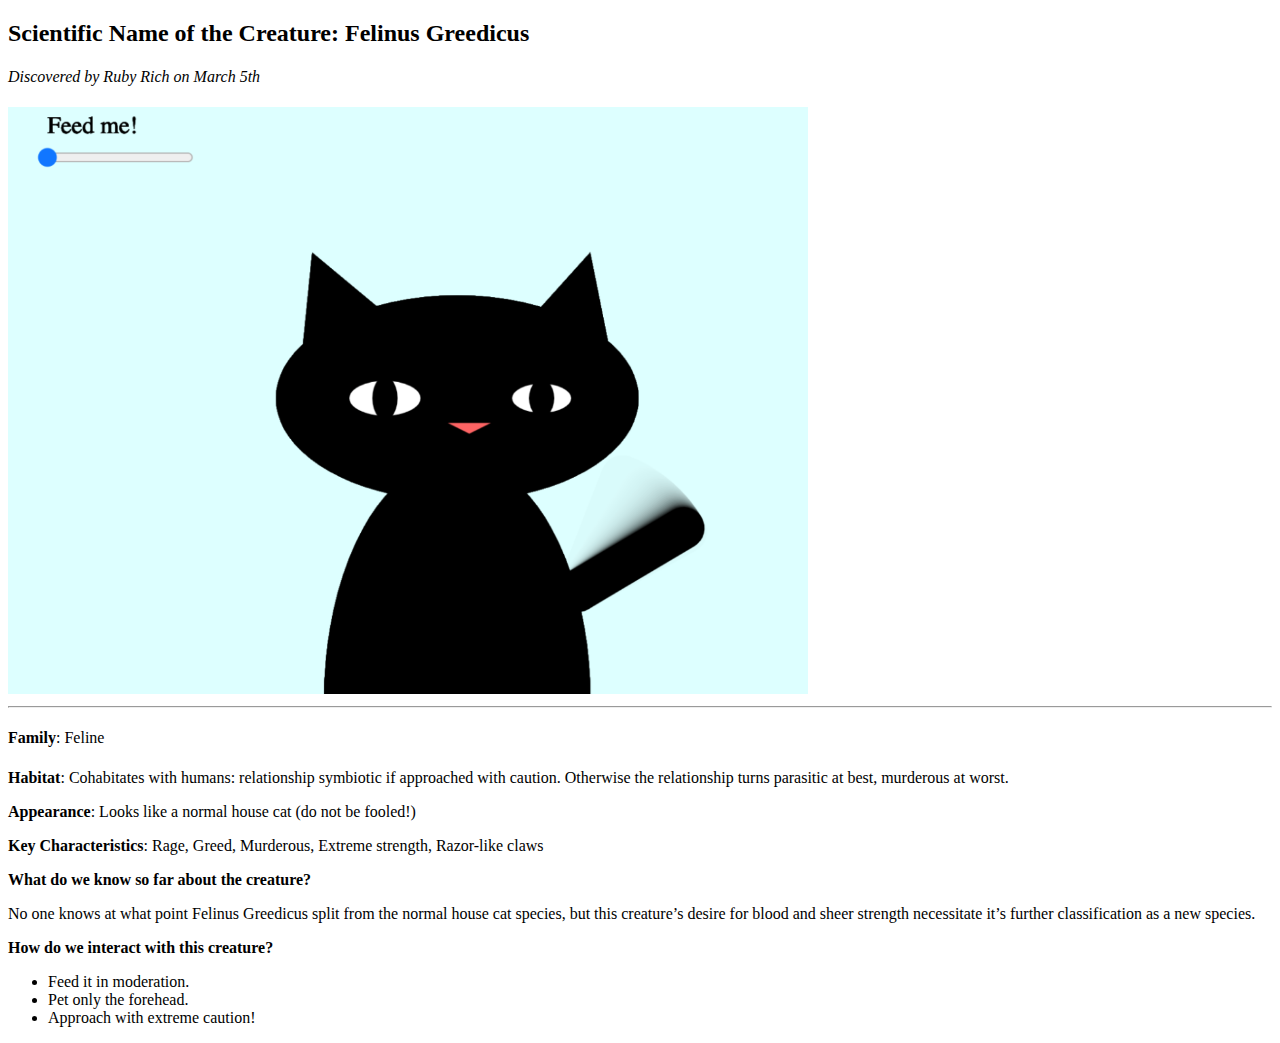
<file: 01-project-html/index.html>
<!DOCTYPE html>
<html lang="en">
<head>
    <meta charset="UTF-8">
    <meta name="viewport" content="width=device-width, initial-scale=1.0">
    <title>Document</title>
</head>
<body>

    <h2><strong>Scientific Name of the Creature:&nbsp;Felinus Greedicus</strong></h2>

    
<h4><em><span style="font-weight: 400;">Discovered by Ruby Rich on March 5th</span></em></h4>
<img width ="800px" src="cat1.png" alt = "Creature Image"
<img width ="800px" src="cat2.png" alt = "Creature Image"
<br>
<hr>
<h4><span style="font-weight: 400;"><strong>Family</strong>:&nbsp;</span><span style="font-weight: 400;">Feline</span></h4>
<p><span style="font-weight: 400;"><strong>Habitat</strong>:&nbsp;</span><span style="font-weight: 400;">Cohabitates with humans:</span><span style="font-weight: 400;">&nbsp;relationship symbiotic if approached with caution. Otherwise the relationship turns parasitic at best, murderous at worst.&nbsp;</span></p>
<p><span style="font-weight: 400;"><strong>Appearance</strong>:</span><span style="font-weight: 400;">&nbsp;Looks like a normal house cat (do not be fooled!)</span></p>
<p><span style="font-weight: 400;"><strong>Key Characteristics</strong>:&nbsp;</span><span style="font-weight: 400;">Rage, Greed, Murderous, Extreme strength, Razor-like claws</span></p>
<p><strong>What do we know so far about the creature?</strong></p>
<p><span style="font-weight: 400;">No one knows at what point Felinus Greedicus split from the normal house cat species, but this creature&rsquo;s desire for blood and sheer strength necessitate it&rsquo;s further classification as a new species.&nbsp;</span></p>
<p><strong>How do we interact with this creature?</strong></p>
<ul>
<li><span style="font-weight: 400;">Feed it in moderation.</span></li>
<li><span style="font-weight: 400;">Pet only the forehead.</span></li>
<li><span style="font-weight: 400;">Approach with extreme caution!</span></li>
</ul>
    
</body>
</html>
</file>
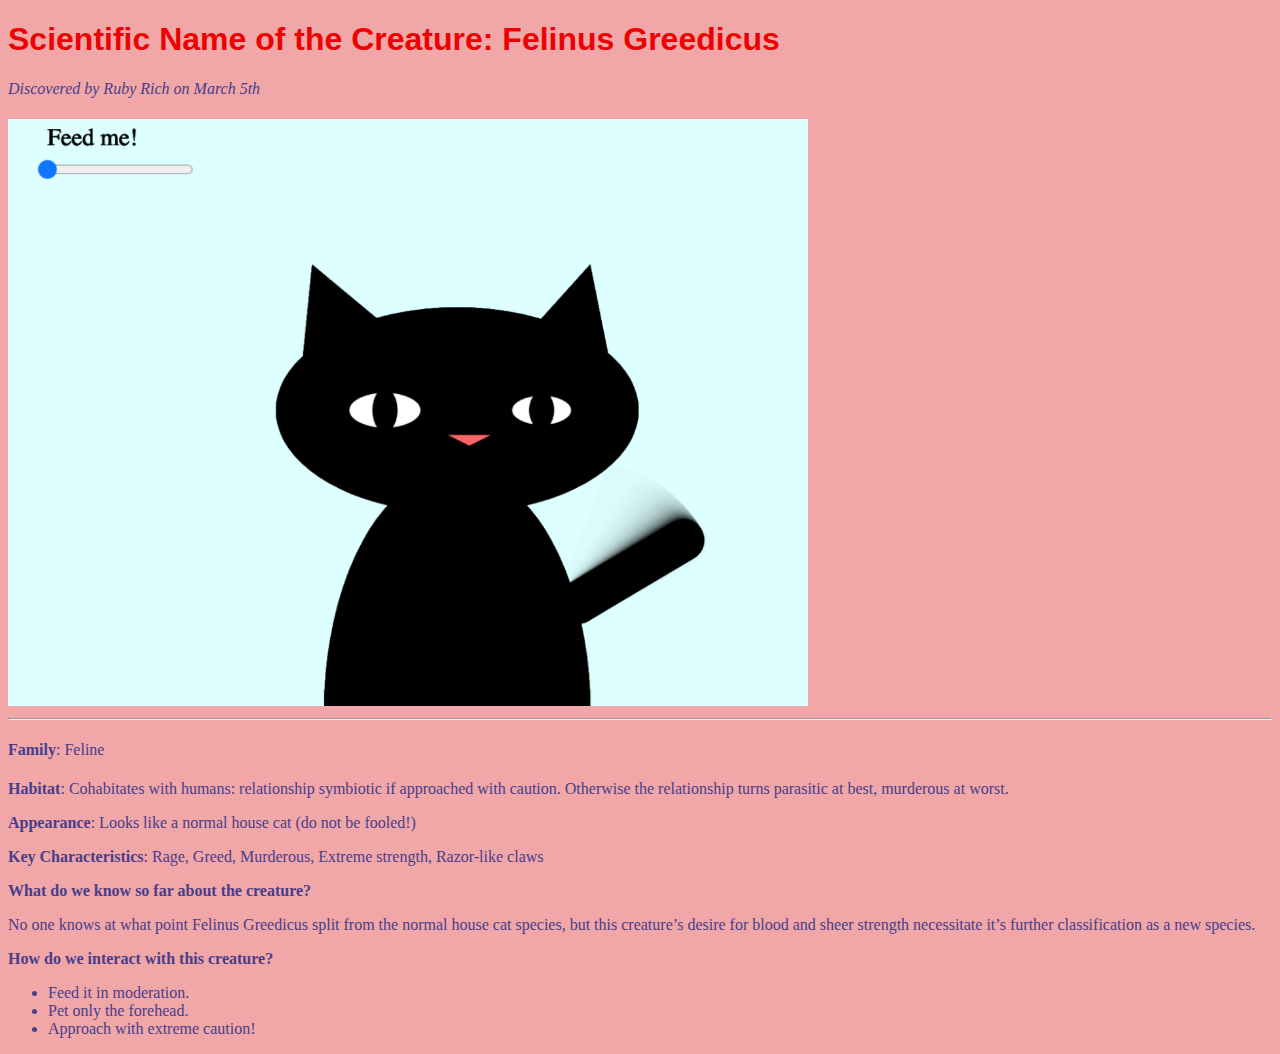
<file: 02-project-css/index.html>
<!DOCTYPE html>
<html lang="en">
<head>
    <meta charset="UTF-8">
    <meta name="viewport" content="width=device-width, initial-scale=1.0">
    <title>Document</title>

    <link rel="stylesheet" href="style.css">
    
</head>
<body>

    <h1><strong>Scientific Name of the Creature:&nbsp;Felinus Greedicus</strong></h2>

    
<h4><em><span style="font-weight: 400;">Discovered by Ruby Rich on March 5th</span></em></h4>
<img width ="800px" src="cat1.png" alt = "Creature Image"
<img width ="800px" src="cat2.png" alt = "Creature Image"
<br>
<hr>
<h4><span style="font-weight: 400;"><strong>Family</strong>:&nbsp;</span><span style="font-weight: 400;">Feline</span></h4>
<p><span style="font-weight: 400;"><strong>Habitat</strong>:&nbsp;</span><span style="font-weight: 400;">Cohabitates with humans:</span><span style="font-weight: 400;">&nbsp;relationship symbiotic if approached with caution. Otherwise the relationship turns parasitic at best, murderous at worst.&nbsp;</span></p>
<p><span style="font-weight: 400;"><strong>Appearance</strong>:</span><span style="font-weight: 400;">&nbsp;Looks like a normal house cat (do not be fooled!)</span></p>
<p><span style="font-weight: 400;"><strong>Key Characteristics</strong>:&nbsp;</span><span style="font-weight: 400;">Rage, Greed, Murderous, Extreme strength, Razor-like claws</span></p>
<p><strong>What do we know so far about the creature?</strong></p>
<p><span style="font-weight: 400;">No one knows at what point Felinus Greedicus split from the normal house cat species, but this creature&rsquo;s desire for blood and sheer strength necessitate it&rsquo;s further classification as a new species.&nbsp;</span></p>
<p><strong>How do we interact with this creature?</strong></p>
<ul>
<li><span style="font-weight: 400;">Feed it in moderation.</span></li>
<li><span style="font-weight: 400;">Pet only the forehead.</span></li>
<li><span style="font-weight: 400;">Approach with extreme caution!</span></li>
</ul>
    
</body>
</html>
</file>
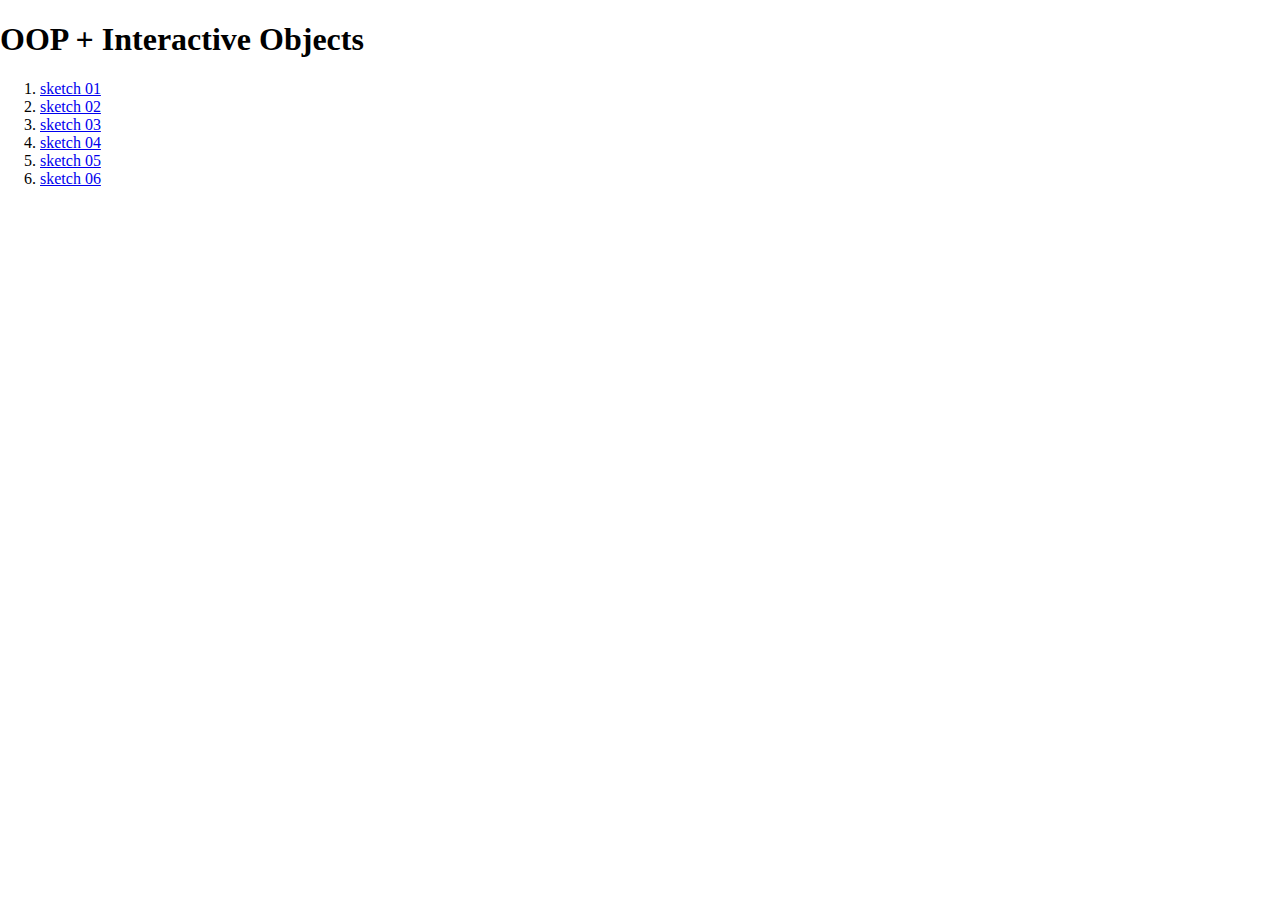
<file: 10-1-interactive-objects/index.html>
<!DOCTYPE html>
<html lang="en">

<head>
  <meta charset="utf-8" />
  <meta name="viewport" content="width=device-width, initial-scale=1.0">

  <title>CCLab Project</title>

  <link rel="stylesheet" type="text/css" href="css/style.css">

</head>

<body>

  <h1>OOP + Interactive Objects</h1>
  <ol>
    <li><a href="sketch-01.html">sketch 01</a></li>
    <li><a href="sketch-02.html">sketch 02</a></li>
    <li><a href="sketch-03.html">sketch 03</a></li>
    <li><a href="sketch-04.html">sketch 04</a></li>
    <li><a href="sketch-05.html">sketch 05</a></li>
    <li><a href="sketch-06.html">sketch 06</a></li>
  </ol>

</body>

</html>
</file>
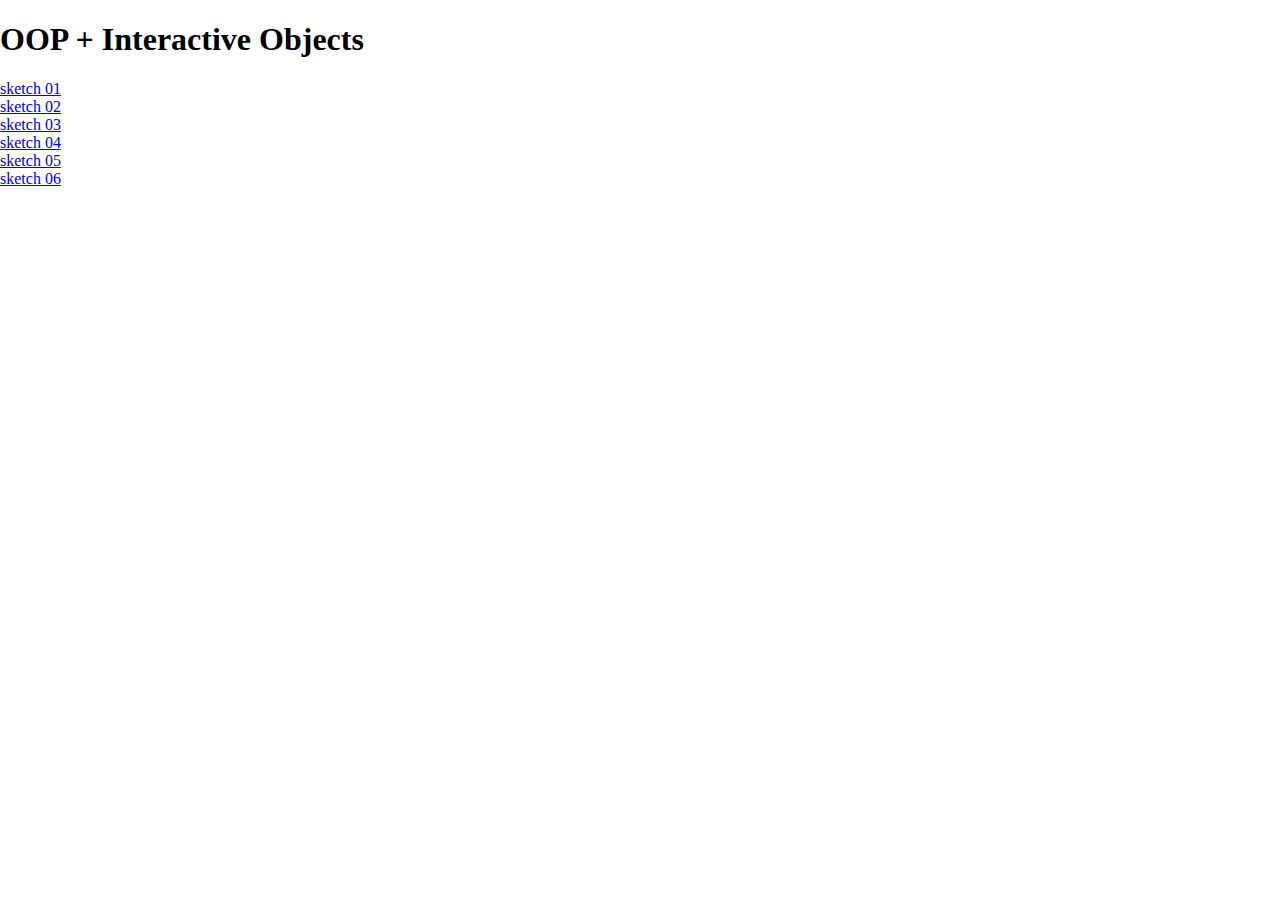
<file: in-class-practice-april18/index.html>
<!DOCTYPE html>
<html lang="en">

<head>
  <meta charset="utf-8" />
  <meta name="viewport" content="width=device-width, initial-scale=1.0">

  <title>CCLab Project</title>

  <link rel="stylesheet" type="text/css" href="css/style.css">

</head>

<body>

  <h1>OOP + Interactive Objects</h1>
  <div id=""
  <ol>
    <li><a href="sketch-01.html">sketch 01</a></li>
    <li><a href="sketch-02.html">sketch 02</a></li>
    <li><a href="sketch-03.html">sketch 03</a></li>
    <li><a href="sketch-04.html">sketch 04</a></li>
    <li><a href="sketch-05.html">sketch 05</a></li>
    <li><a href="sketch-06.html">sketch 06</a></li>
  </ol>

</body>

</html>
</file>
<file: 02-project-css/style.css>
body {
    background-color:rgb(241, 167, 167);
    background-image: -moz-repeating-linear-gradient();
    color:darkslateblue
}
h1 {
    color: rgb(236, 2, 2);
    font-family: Impact, Haettenschweiler, 'Arial Narrow Bold', sans-serif;
    

f
h4 {
    color: rgb(236, 2, 2);
}
p {
    font-style: italic;
}
</file>
<file: 10-1-interactive-objects/css/style.css>
html, body {
  margin: 0;
  padding: 0;
}

canvas {
  display: block;
}
</file>
<file: in-class-practice-april18/css/style.css>
html, body {
  margin: 0;
  padding: 0;
}

canvas {
  display: block;
}
</file>
